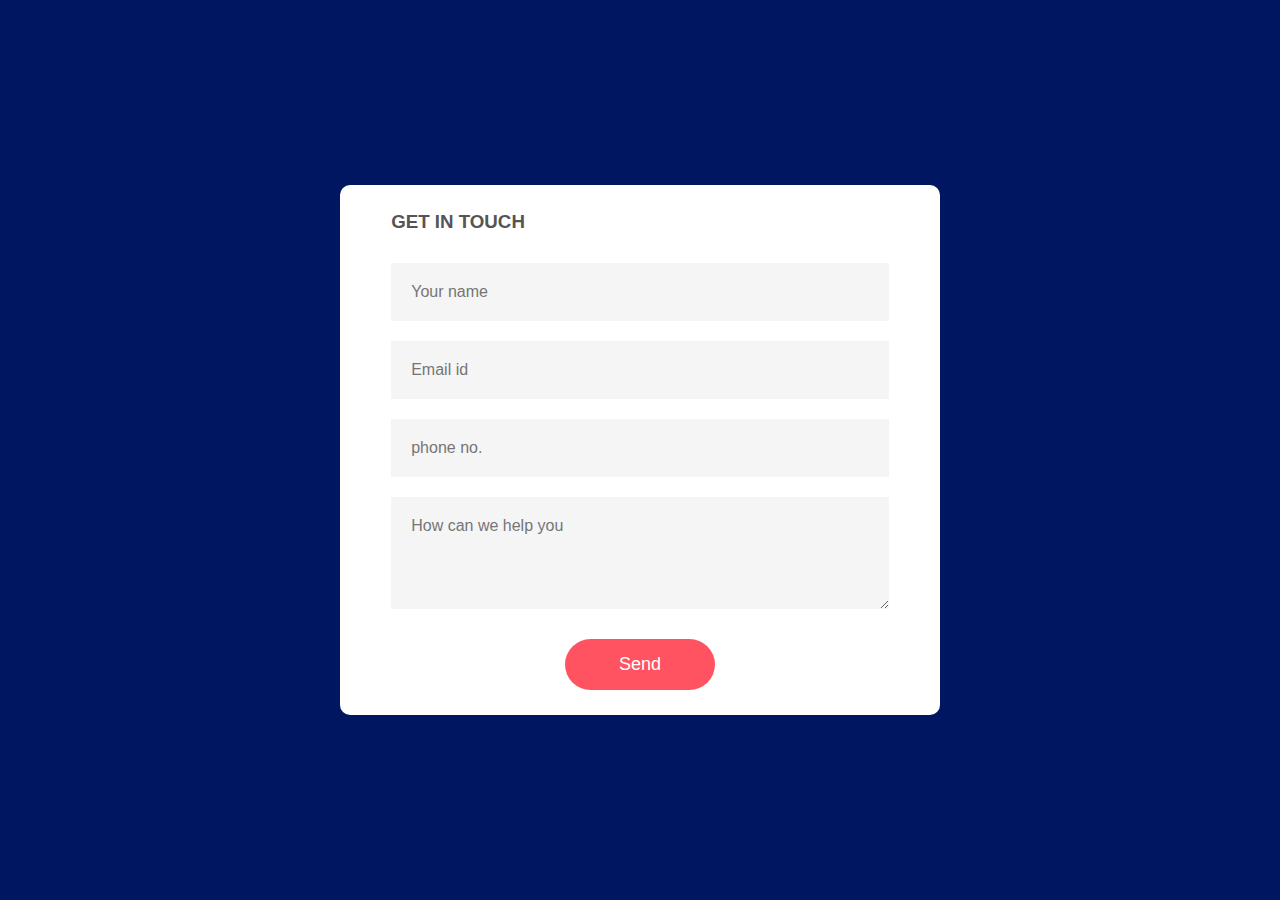
<file: form.html>
<!DOCTYPE html>
<html lang="en">
<head>
    <meta charset="UTF-8">
    <meta http-equiv="X-UA Compatible" content="IE-egde">
    <meta name="viewport" content="width=device-width, initial-scale=1.0">
    <title>Document</title>
    <link rel="stylesheet" href="style.css">
    <script src="script.js"></script>
</head>
<body>
        <div class="container">

            <form onsubmit="sendEmail(); reset(); return false;" autocomplete="off">
                <h3>GET IN TOUCH</h3>
                <input type="text" id="name" placeholder="Your name"  autocomplete="false">
                <input type="email" id="email" placeholder="Email id"  autocomplete="false">
                <input type="text" id="phone" placeholder="phone no."  autocomplete="false">
                <textarea id="message" rows="4" placeholder="How can we help you" autocomplete="false"></textarea>
                <button type="submit">Send</button>
            </form>
        </div>

        <!-- <script src="https://smtpjs.com/v3/smtp.js"></script>

        <script>
            function sendEmail(){
                Email.send({
                Host : "smtp.gmail.com",
                Username : 'kumariroshni1532@gmail.com',
                Password : "always be happy",
                To : 'missroshniverma@gmail.com',
                From : document.getElementById("email").value,
                Subject : "New Contact Form Enquiry",
                Body : "Name: " + document.getElementById("name").value
                    + "<br> Email: " + document.getElementById("email").value
                    + "<br> phone no: " + document.getElementById("phone").value
                    + "<br> message: " + document.getElementById("message").value
            }).then(


            message => alert("Message sent successfully")
            );
            }
        </script> -->

        
</body>
</html>
</file>
<file: style.css>
*{

    margin: 0;
    padding: 0;
    box-sizing: border-box;
    font-family: 'poppins',sans-serif;
}

.container{

    width: 100%;
    height: 100vh;
    background: #001660;
    display: flex;
    align-items: center;
    justify-content: center;
}

form{
    background: #fff;
    display: flex;
    flex-direction: column;
    padding: 2vw 4vw;
    width: 90%;
    max-width: 600px;
    border-radius: 10px;
}

form h3{

    color: #555;
    font-weight: 800;
    margin-bottom: 20px;

}

form input, form textarea {

    border: 0;
    margin: 10px 0px;
    padding: 20px;
    outline: none;
    background: #f5f5f5;
    font-size: 16px;
}

form button{

    padding: 15px;
    background: #ff5361;
    color: #fff;
    font-size: 18px;
    border: 0;
    outline: none;
    cursor: pointer;
    width: 150px;
    margin: 20px auto 0;
    border-radius: 30px;
}
</file>
